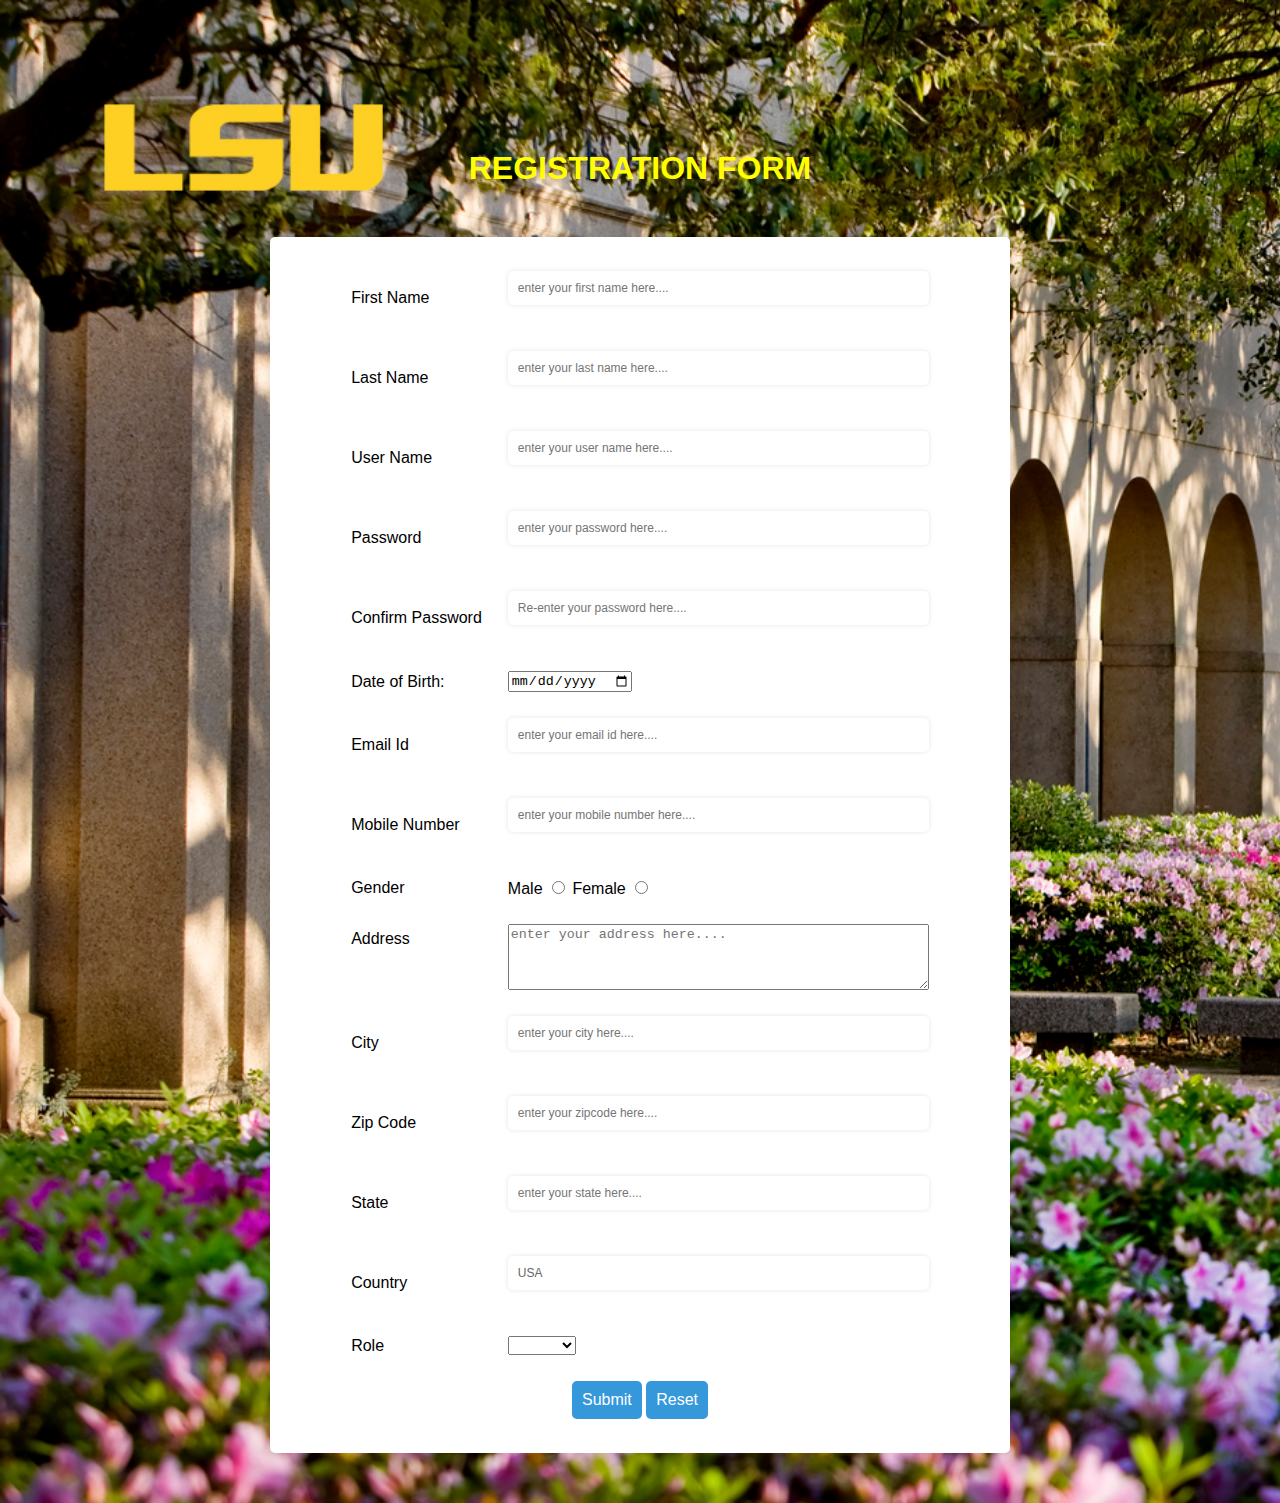
<file: Registrationpage.html>
<html>
<head>
    <title>Registration Form</title>
    <style>
        body {
            font-family: Arial, sans-serif;
            background-color: #f4f4f4;
            padding: 0;
            margin: 0;
            background-image: url('lsu4.jpeg');
            background-size: cover;
        }

        form {
            background-color: white;
            max-width: 700px;
            margin: 50px auto;
            padding: 20px;
            box-shadow: 0px 0px 10px rgba(0, 0, 0, 0.1);
            border-radius: 5px;
            text-align: center;
        }

        h1 {
            color: #666;
            font-weight: bolder;
            margin-bottom: 20px;
            position: center;
            padding-top: 150px;
        }

        input[type="text"], input[type="email"], input[type="password"] {
            display: block;
            width: 100%;
            padding: 10px;
            margin-bottom: 20px;
            border-radius: 5px;
            border: none;
            box-shadow: 0px 0px 5px rgba(0, 0, 0, 0.1);
            font-size: 12px;
            color: #666;
        }

        input[type="submit"], input[type="reset"] {
            background-color: #3498db;
            color: white;
            border: none;
            border-radius: 5px;
            padding: 10px;
            font-size: 16px;
            cursor: pointer;
            transition: background-color 0.3s ease;
        }

            input[type="submit"]:hover {
                background-color: #2980b9;
            }

            input[type="reset"]:hover {
                background-color: #2980b9;
            }
    </style>
    <script type="text/javascript">function validate() {
            re = /^[A-Za-z]+$/;//STATIC REGULAR EXPRESSIONS
            if (!re.test(document.registration.fname.value))
                window.alert("invalid name");
            if (!re.test(document.registration.lname.value))
                window.alert("invalid name");
            if (!re.test(document.registration.uname.value))
                window.alert("invalid name");
            if (document.registration.pwd.value.length < 6)
                window.alert("password is too short");
            if (document.registration.Mobile_Number.value.length < 10)
                window.alert("phone number not valid!!");
        }
        function validateForm() {
            var password = document.forms["registration"]["password"].value;
            var confirmPassword = document.forms["registration"]["confirmPassword"].value;
            if (password != confirmPassword) {
                alert("Password and Confirm Password do not match");
                return false;
            }
        }
    </script>
</head>
 
<body>
<h1 align="center" style="color:yellow"; font-weight:bold;">REGISTRATION FORM</h1>

 
<form name="registration" onsubmit="return validateForm()" method="post">
<table align="CENTER" cellpadding = "12">
 
<!----- First Name ---------------------------------------------------------->
<tr>
<td>First Name</td>
<td><input type="text" name="fname" size="50" placeholder="enter your first name here...."/>
</td>
</tr>
 
<!----- Last Name ---------------------------------------------------------->
<tr>
<td>Last Name</td>
<td><input type="text" name="lname" size="50" placeholder="enter your last name here...."/>
</td>
</tr>

<!----- User Name ---------------------------------------------------------->
<tr>
<td>User Name</td>
<td><input type="text" name="uname" size="50" placeholder="enter your user name here...."/>
</td>
</tr>

<!----- Password ---------------------------------------------------------->
<tr>
<td>Password</td>
<td><input type="password" name="password" size="50" placeholder="enter your password here...."/>
</td>
</tr>
    <!----- Password ---------------------------------------------------------->
    <td>Confirm Password</td>
    <td>
        <input type="password" name="confirmPassword" size="50" placeholder="Re-enter your password here...." />
    </td>
</tr>
 
<!----- Date Of Birth -------------------------------------------------------->

<tr>
    <td>
        <label for="dob">Date of Birth:</label>
    </td>
    <td><input type="date" id="dob" name="dob"></td>
    
    
</tr>
 
<!----- Email Id ---------------------------------------------------------->
<tr>
<td>Email Id</td>
<td><input type="text" name="email" size="50" pattern="^[a-zA-Z0-9._%+-]+@lsu\.edu$" required placeholder="enter your email id here...."/></td>
</tr>
 
<!----- Mobile Number ---------------------------------------------------------->
<tr>
<td>Mobile Number</td>
<td>
<input type="text" name="Mobile_Number" size="50" placeholder="enter your mobile number here...." />
</td>
</tr>
 
<!----- Gender ----------------------------------------------------------->
<tr>
<td>Gender</td>
<td>
Male <input type="radio" name="Gender" value="Male" />
Female <input type="radio" name="Gender" value="Female" />
</td>
</tr>
 
<!----- Address ---------------------------------------------------------->
<tr>
<td>Address <br /><br /><br /></td>
<td><textarea name="Address" rows="4" cols="50" placeholder="enter your address here...."></textarea></td>
</tr>
 
<!----- City ---------------------------------------------------------->
<tr>
<td>City</td>
<td><input type="text" name="City" size="50" placeholder="enter your city here...." />
</td>
</tr>
 
<!----- Pin Code ---------------------------------------------------------->
<tr>
<td>Zip Code</td>
<td><input type="text" name="Pin_Code" size="50" placeholder="enter your zipcode here...."/>
</td>
</tr>
 
<!----- State ---------------------------------------------------------->
<tr>
<td>State</td>
<td><input type="text" name="State" size="50" placeholder="enter your state here...."/>
</td>
</tr>
 
<!----- Country ---------------------------------------------------------->
<tr>
<td>Country</td>
<td><input type="text" name="Country" value="USA" readonly="readonly" placeholder="enter your country here...."/></td>
</tr>
  <!----- Role---------------------------------------------------------->
  <tr>
<td>Role</td>
<td><select>
<option></option>
<option>Student</option>
<option>Tutor</option></td>
</tr>
<!----- Submit and Reset ------------------------------------------------->
<tr>
<td colspan="2" align="center">
<input type="submit" value="Submit" onclick="validate()">
<input type="reset" value="Reset">
</td>
</tr>
</table>
</form>
</body>
</html>
</file>
